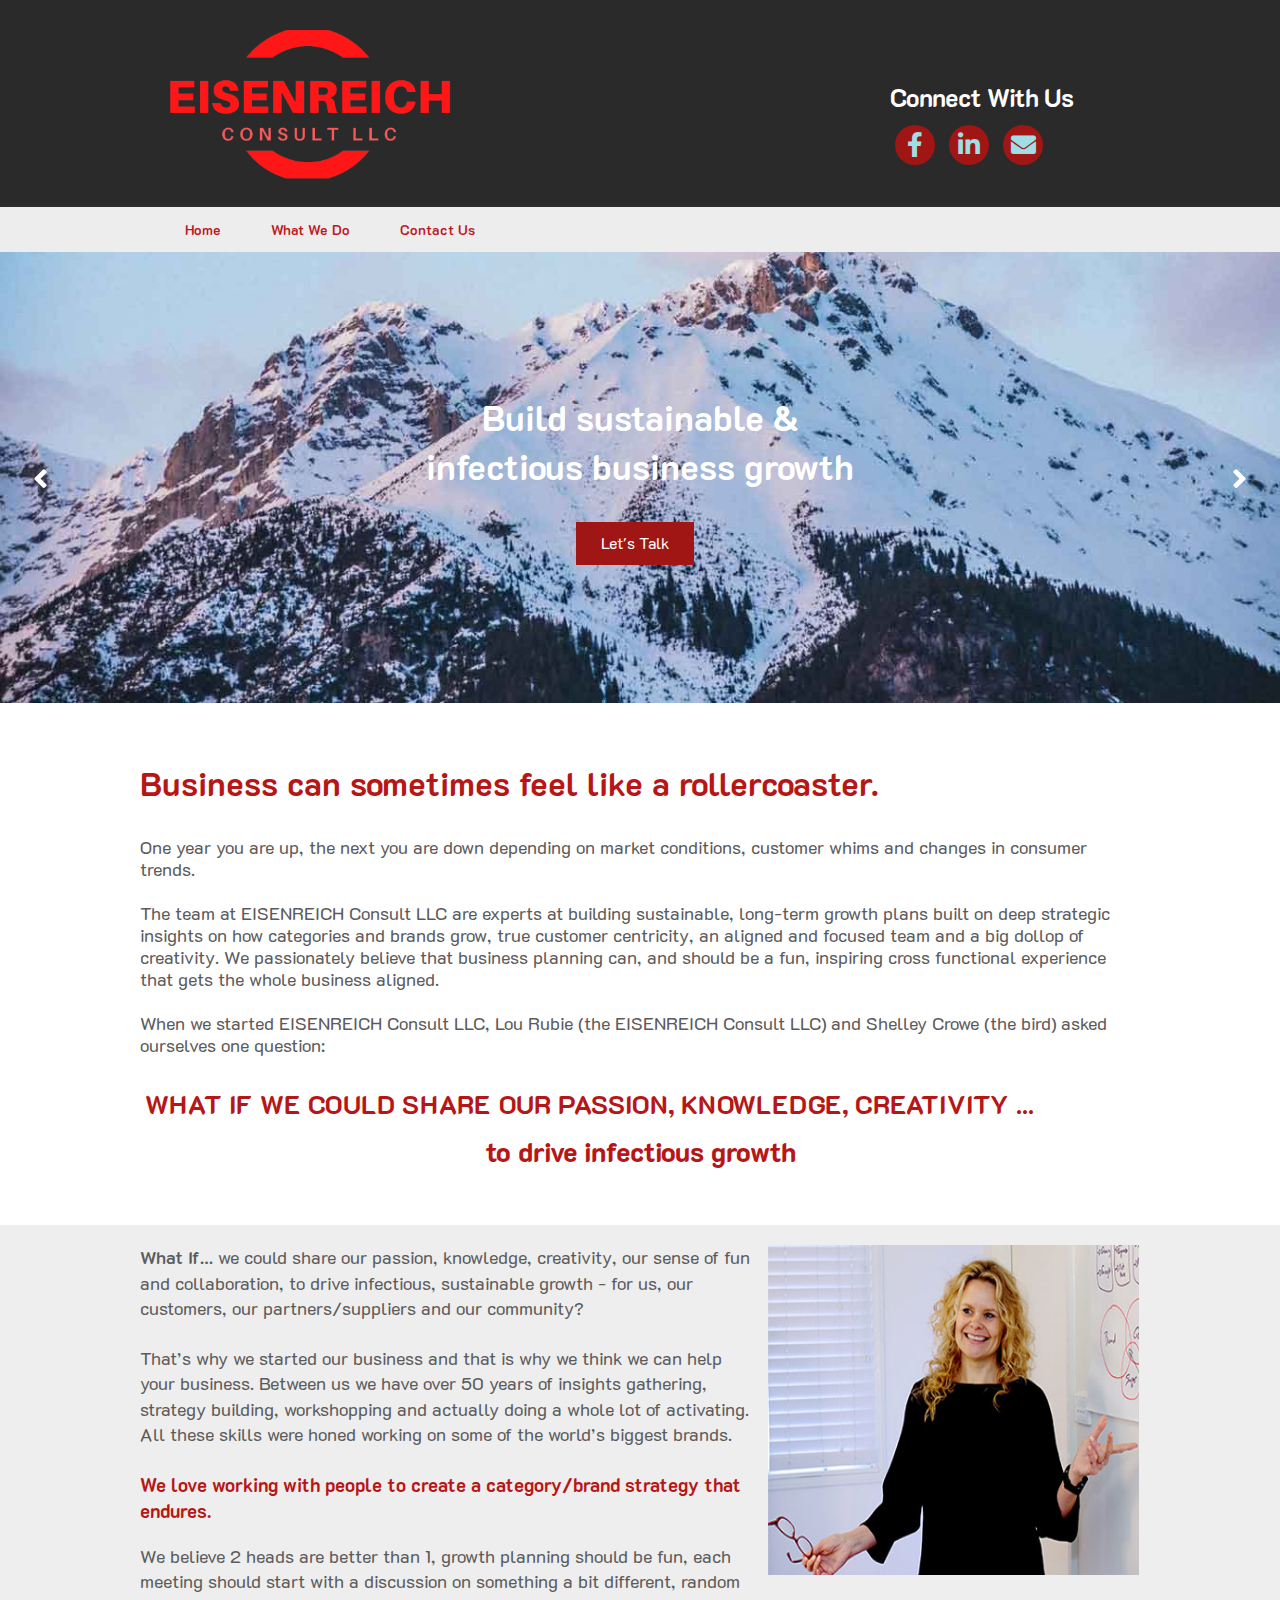
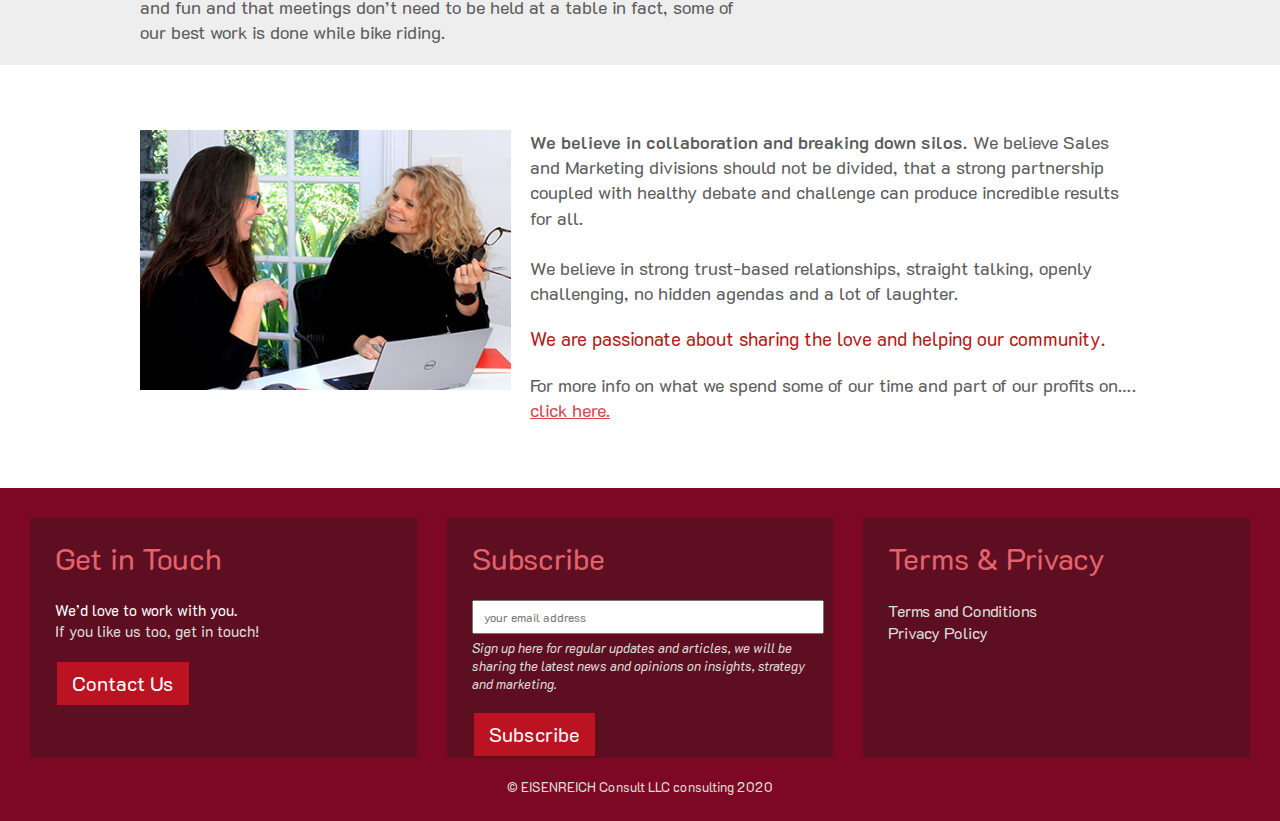
<file: index.html>
<!DOCTYPE html>
<html class="no-js" lang="en">

<head>
  <meta charset="utf-8">
  <title>EISENREICH Consult LLC</title>
  <meta name="description" content="Blog template, blog template design, blog template layout">
  <meta name="viewport" content="width=device-width, initial-scale=1">
  <!-- Icon -->
  <link rel="shortcut icon" href="favicon.ico" type="image/x-icon">
  <!-- Google fonts -->
  <link href="https://fonts.googleapis.com/css2?family=K2D:wght@100;200;300;400;500;600&display=swap" rel="stylesheet">
  <!-- Font-awesome cdn -->
	<link rel="stylesheet" href="https://pro.fontawesome.com/releases/v5.10.0/css/all.css">
	<!-- normalize css -->
  <link rel="stylesheet" href="assets/css/normalize.css">
  <!-- Start carousel css -->
  <link rel="stylesheet" href="assets/css/owl.theme.default.min.css">
	<link rel="stylesheet" href="assets/css/owl.carousel.min.css">
	<!-- End carousel css -->
	<link rel="stylesheet" href="https://cdnjs.cloudflare.com/ajax/libs/animate.css/4.1.1/animate.min.css">
  <!-- Custom css -->
  <link rel="stylesheet" href="assets/css/main.css">
  <!-- Responsive css -->
  <link rel="stylesheet" type="text/css" href="assets/css/responsive.css">
</head>
<body>
	<!-- Start container main -->
	<div class="container-main">
		<!-- Header image section -->
		<div class="header">
			<div class="container">
				<a href="index.html"><img src="assets/img/logo-2.png" alt="EISENREICH Consult LLC" class="logo"></a>
				<div class="header-icon">
					<h3>Connect With Us</h3>
					<a class="social-icon1" href="#"><i class="fab fa-facebook-f"></i></a>
					<a class="social-icon1" href="#"><i class="fab fa-linkedin-in"></i></a>
					<a class="social-icon1" href="#"><i class="fas fa-envelope"></i></a>
				</div>
			</div>
		</div>

		<!-- Start Nav section -->
		<nav id="sticker">
			<div class="container">
				<div class="toggle">
					<i class="fas fa-bars menu"></i>
				</div>
					<ul>
						<li><a href="index.html">Home</a></li>
						<li><a href="we.html">What We Do</a></li>
						<li><a href="contact.html">Contact Us</a></li>
					</ul>
			</div>
		</nav><!-- End nav section -->

		<!-- carousel saection start -->
		<div class="carousel-main owl-carousel">
			<div class="item">
				<img src="assets/img/1.jpg" alt="image 1">
				<h1>Build sustainable &<br> infectious business growth</h1>
				<a href="contact.html" class="btn" >Let's Talk</a>
			</div>
			<div class="item">
				<img src="assets/img/2.jpg" alt="image 2">
				<p>Subscribe to our EISENREICH Consult LLC</p>
				<button class="btn btn-2" type="submit">Find Out More</button>
			</div>
			<div class="item">
				<img src="assets/img/3.jpg" alt="image 3">
			</div>
		</div><!-- Carousel section end -->


		<div class="container">
			<!-- Article section -->
			<div class="article-section">
				<h2>Business can sometimes feel like a rollercoaster.</h2>
				<p>One year you are up, the next you are down depending on market conditions, customer whims and changes in consumer trends.<br><br>The team at EISENREICH Consult LLC are experts at building sustainable, long-term growth plans built on deep strategic insights on how categories and brands grow, true customer centricity, an aligned and focused team and a big dollop of creativity. We passionately believe that business planning can, and should be a fun, inspiring cross functional experience that gets the whole business aligned.<br><br>When we started EISENREICH Consult LLC, Lou Rubie (the EISENREICH Consult LLC) and Shelley Crowe (the bird) asked ourselves one question:</p>
				<h3>WHAT IF WE COULD SHARE OUR PASSION, KNOWLEDGE, CREATIVITY ...</h3>
				<span>to drive infectious growth</span>
			</div><!-- End article section -->
		</div>

		<!-- Start article-description section one -->
		<div class="article-description">
			<div class="container">
				<div class="article-main">
					<div class="article-left">
						<p><span>What If…</span> we could share our passion, knowledge, creativity, our sense of fun and collaboration, to drive infectious, sustainable growth - for us, our customers, our partners/suppliers and our community?<br><br>That’s why we started our business and that is why we think we can help your business. Between us we have over 50 years of insights gathering, strategy building, workshopping and actually doing a whole lot of activating. All these skills were honed working on some of the world’s biggest brands.</p>
						<h3 class="article-left-header">We love working with people to create a category/brand strategy that endures.</h3>
						<p class="part-2">We believe 2 heads are better than 1, growth planning should be fun, each meeting should start with a discussion on something a bit different, random and fun and that meetings don’t need to be held at a table in fact, some of our best work is done while bike riding.</p>
					</div>
					<div class="article-right">
						<img src="assets/img/article-img.jpg" alt="article image">
					</div>
				</div>
			</div>
		</div><!-- End Article-description section one -->


			<div class="container">
				<!-- Start Article-description section two-->
				<div class="article-main">
					<div class="article-right article-left-2">
						<img src="assets/img/article-img-2.jpg" alt="article image">
					</div>
					<div class="article-left article-right-2">
						<p class="txt-2"><span>We believe in collaboration and breaking down silos.</span> We believe Sales and Marketing divisions should not be divided, that a strong partnership coupled with healthy debate and challenge can produce incredible results for all.<br><br>We believe in strong trust-based relationships, straight talking, openly challenging, no hidden agendas and a lot of laughter.</p>
						<h3 class="article-right-header">We are passionate about sharing the love and helping our community.</h3>
						<p class="part-2">For more info on what we spend some of our time and part of our profits on….<br>
						<a href="">click here.</a></p>
					</div>
				</div><!-- End Article-description section two -->
			</div>


			<!-- Start footer section -->
			<footer>
				<div class="footer-main">
					<div class="footer-item ml-0">
						<h3>Get in Touch</h3>
						<p>We’d love to work with you.<br><span>If you like us too, get in touch!</span></p>
						<a class="contact" href="contact.html"><button class="footer-btn" type="submit">Contact Us</button></a>
					</div>
					<div class="footer-item ml-2">
						<h3>Subscribe</h3>
						<input type="email" name="email" placeholder="your email address">
						<p class="txt-1">Sign up here for regular updates and articles, we will be sharing the latest news and opinions on insights, strategy and marketing.</p>
						<button class="footer-btn" type="submit">Subscribe</button>
					</div>
					<div class="footer-item mr-0">
						<h3>Terms & Privacy</h3>
						<a href="#" class="terms">Terms and Conditions</a>
						<a href="#" class="privacy">Privacy Policy</a>
					</div>
				</div>
				<!-- Copyright -->
				<div class="copyright">
					<p>© EISENREICH Consult LLC consulting 2020</p>
				</div>
			</footer><!-- End footer section -->
	</div><!-- End container main -->

  <script src="https://code.jquery.com/jquery-3.5.1.min.js"></script>
	<script src="assets/js/owl.carousel.min.js"></script>
  <script src="assets/js/vendor/modernizr-3.11.2.min.js"></script>
  <script src="assets/js/main.js"></script>
</body>

</html>
</file>
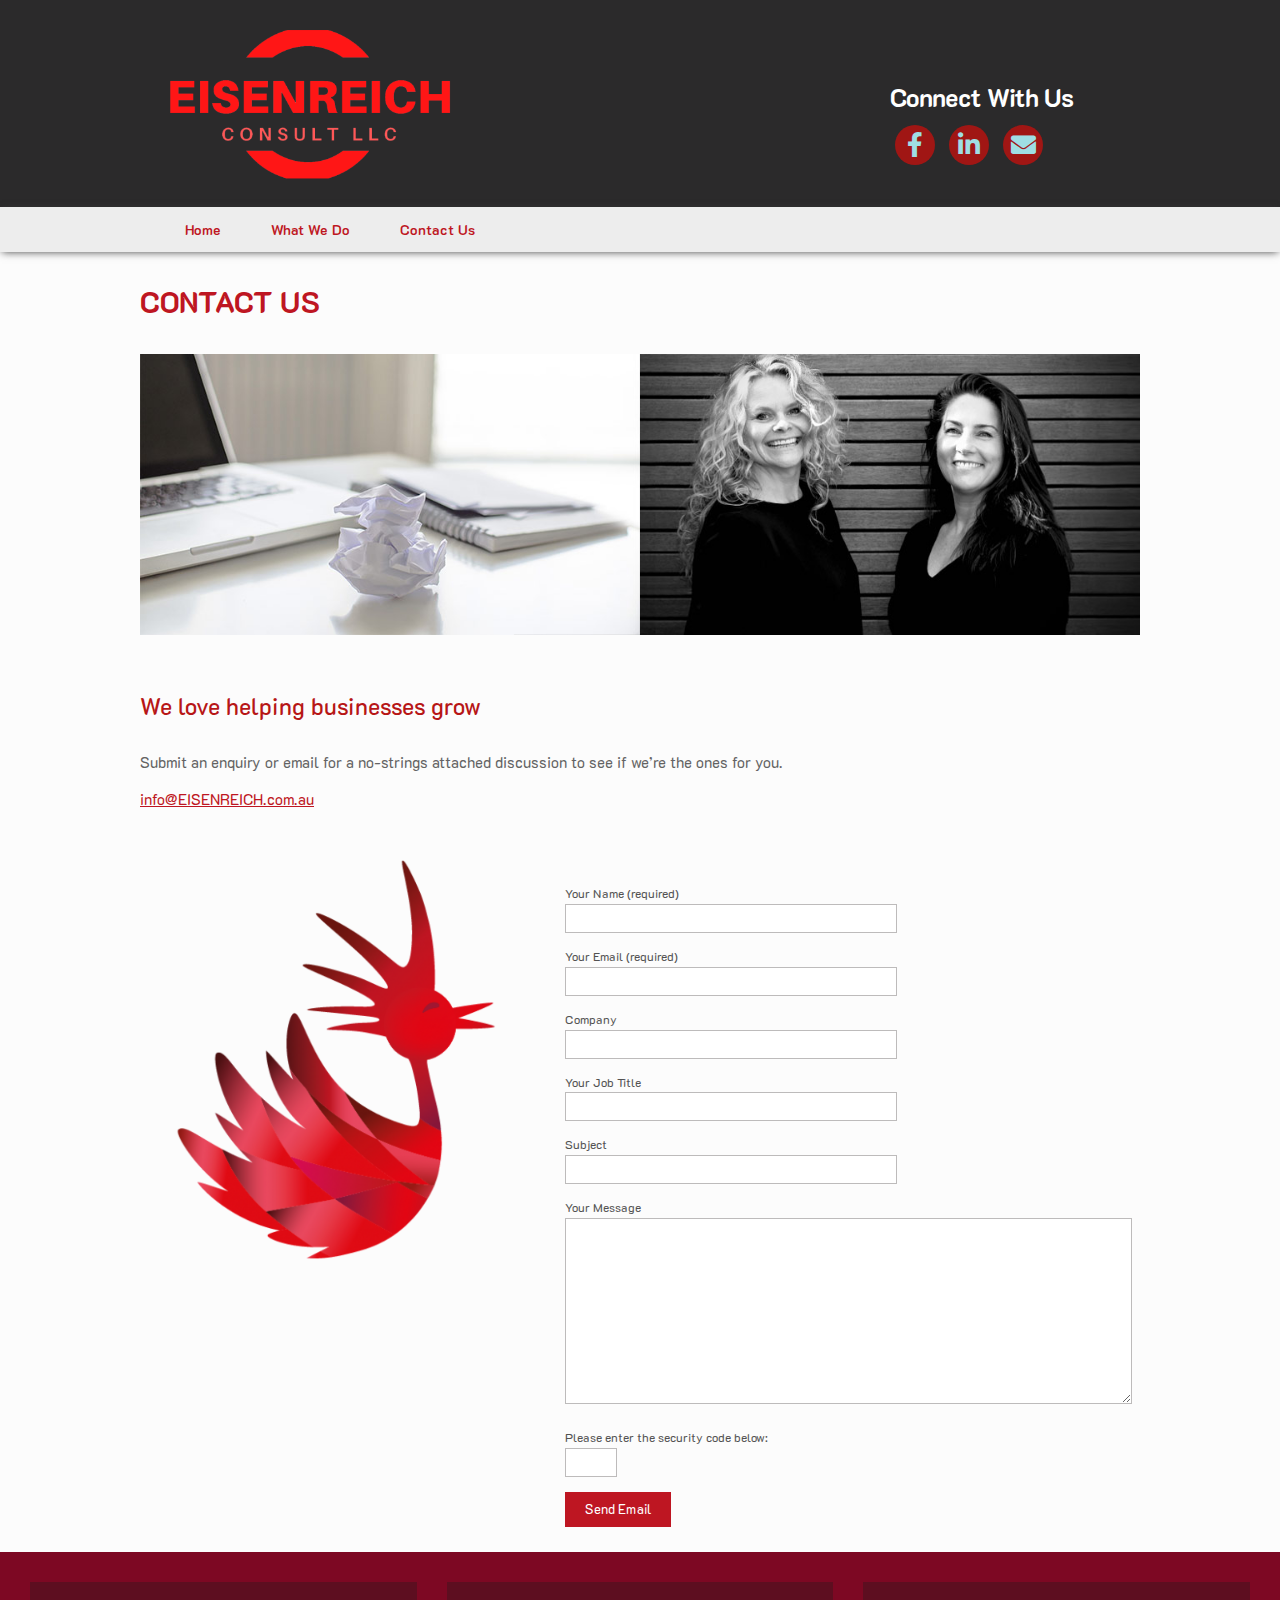
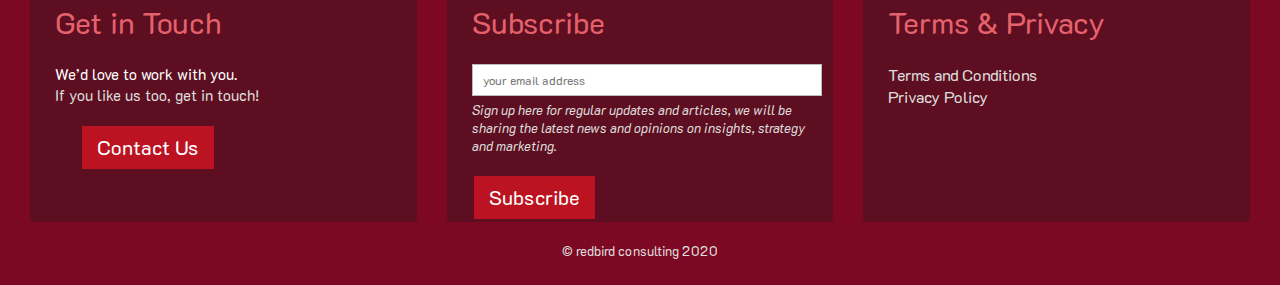
<file: contact.html>
<!DOCTYPE html>
<html class="no-js" lang="en">

<head>
  <meta charset="utf-8">
  <title>EISENREICH Consult LLC</title>
  <meta name="description" content="Blog template, blog template design, blog template layout">
  <meta name="viewport" content="width=device-width, initial-scale=1">
  <!-- Icon -->
  <link rel="shortcut icon" href="favicon.ico" type="image/x-icon">
  <!-- Google fonts -->
  <link href="https://fonts.googleapis.com/css2?family=K2D:wght@100;200;300;400;500;600&display=swap" rel="stylesheet">
  <!-- Font-awesome cdn -->
	<link rel="stylesheet" href="https://pro.fontawesome.com/releases/v5.10.0/css/all.css">
	<!-- normalize css -->
  <link rel="stylesheet" href="assets/css/normalize.css">
  <!-- Start carousel css -->
  <link rel="stylesheet" href="assets/css/owl.theme.default.min.css">
	<link rel="stylesheet" href="assets/css/owl.carousel.min.css">
	<!-- End carousel css -->
	<link rel="stylesheet" href="https://cdnjs.cloudflare.com/ajax/libs/animate.css/4.1.1/animate.min.css">
  <!-- Custom css -->
  <link rel="stylesheet" href="assets/css/main.css">
  <link rel="stylesheet" href="assets/css/contact.css">
  <!-- Responsive css -->
  <link rel="stylesheet" type="text/css" href="assets/css/responsive.css">
</head>

<body>
	<!-- Start container main -->
	<div class="container-main">
		<!-- Header image section -->
		<div class="header">
			<div class="container">
				<a href="index.html"><img src="assets/img/logo-2.png" alt="redbird" class="logo"></a>
				<div class="header-icon">
					<h3>Connect With Us</h3>
					<a class="social-icon1" href="#"><i class="fab fa-facebook-f"></i></a>
					<a class="social-icon1" href="#"><i class="fab fa-linkedin-in"></i></a>
					<a class="social-icon1" href="#"><i class="fas fa-envelope"></i></a>
				</div>
			</div>
		</div>

		<!-- Start Nav section -->
		<nav>
			<div class="container">
				<div class="toggle">
          <i class="fas fa-bars menu"></i>
        </div>
				<ul>
					<li><a href="index.html">Home</a></li>
					<li><a href="we.html">What We Do</a></li>
					<li><a href="contact.html">Contact Us</a></li>
				</ul>
			</div>
		</nav><!-- End nav section -->

		
	<div class="container">
		<!-- Start contact-us-->
		<div class="contact-us">
			<h2>CONTACT US</h2>
			<img src="assets/img/rb_contact-us.jpg" alt="contact-us">
			<h3>We love helping businesses grow</h3>
			<p>Submit an enquiry or email for a no-strings attached discussion to see if we’re the ones for you.</p>
			<a href="mailto:info@EISENREICH.com.au">info@EISENREICH.com.au</a>
		</div><!-- End contact us -->

		<div class="contact-form">
			<div class="contact-form-main">
				<div class="left">
					<img src="assets/img/red.png" alt="image-logo">
				</div>
				<div class="right">
					<form method="POST">
					  <label for="name">Your Name (required)</label>
						<input type="text" name="name" id="name">
						<label for="email">Your Email (required)</label>
						<input type="email" name="email" id="email">
						<label for="company">Company</label>
						<input type="text" name="company" id="company">
						<label for="job">Your Job Title</label>
						<input type="text" name="job" id="job">
						<label for="subject">Subject</label>
						<input type="text" name="subject" id="subject">
						<label for="textarea">Your Message</label>
						<textarea cols="60" rows="10" id="textarea"></textarea>
						<p>Please enter the security code below: </p>
						<input type="text" name="text" id="pin-class">
						<button class="contact-btn">Send Email</button>
					</form>
				</div>
			</div>
		</div>				
	</div>	




			<!-- Start Footer -->
			<footer>
				<div class="footer-main">
					<div class="footer-item ml-0">
						<h3>Get in Touch</h3>
						<p>We’d love to work with you.<br><span>If you like us too, get in touch!</span></p>
						<a href="contact.html"><button class="footer-btn" type="submit">Contact Us</button></a>
					</div>
					<div class="footer-item ml-2">
						<h3>Subscribe</h3>
						<input type="email" name="email" placeholder="your email address">
						<p class="txt-1">Sign up here for regular updates and articles, we will be sharing the latest news and opinions on insights, strategy and marketing.</p>
						<button class="footer-btn" type="submit">Subscribe</button>
					</div>
					<div class="footer-item mr-0">
						<h3>Terms & Privacy</h3>
						<a href="#" class="terms">Terms and Conditions</a>
						<a href="#" class="privacy">Privacy Policy</a>
					</div>
				</div>
				<div class="copyright">
					<p>© redbird consulting 2020</p>
				</div>
			</footer> 
			<!-- End footer section-->
	</div><!-- End container main -->



  <script src="https://code.jquery.com/jquery-3.5.1.min.js"></script>
	<script src="assets/js/owl.carousel.min.js"></script>
  <script src="assets/js/vendor/modernizr-3.11.2.min.js"></script>
  <script src="assets/js/main.js"></script>
</body>

</html>
</file>
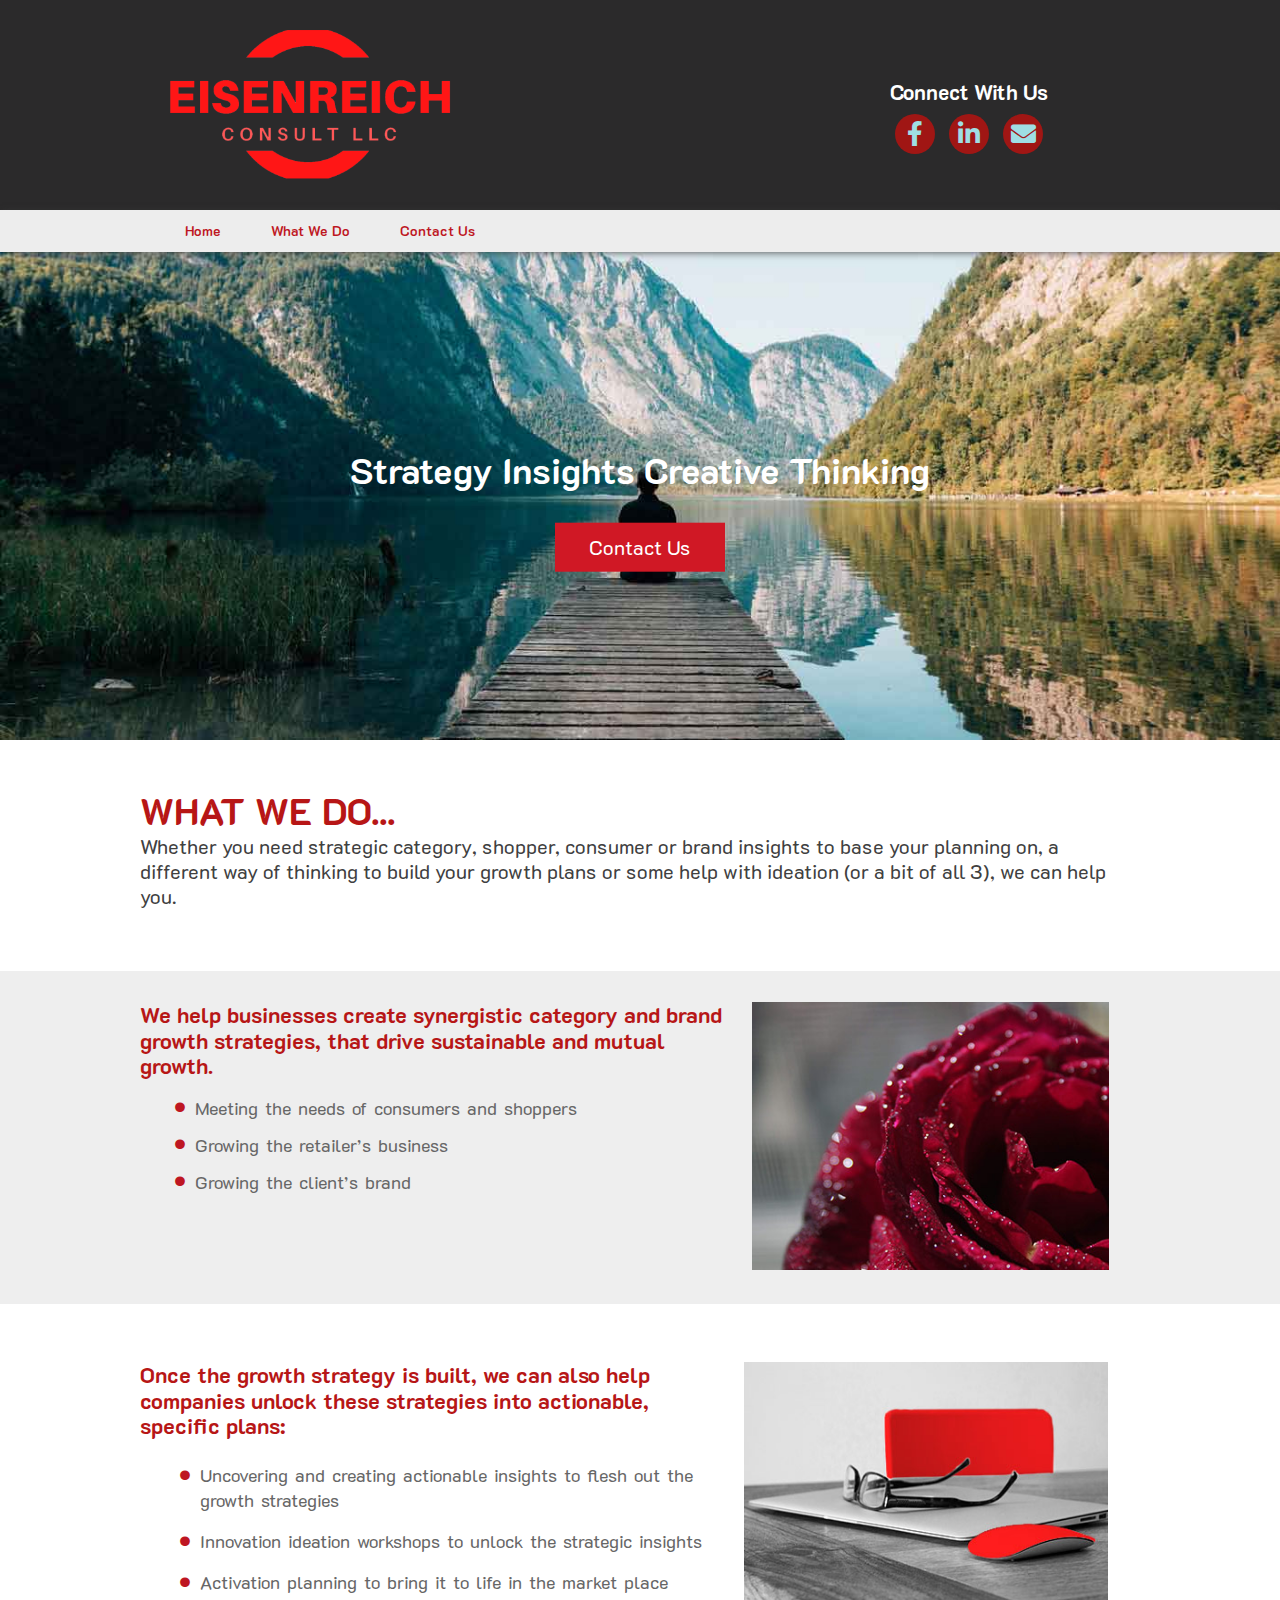
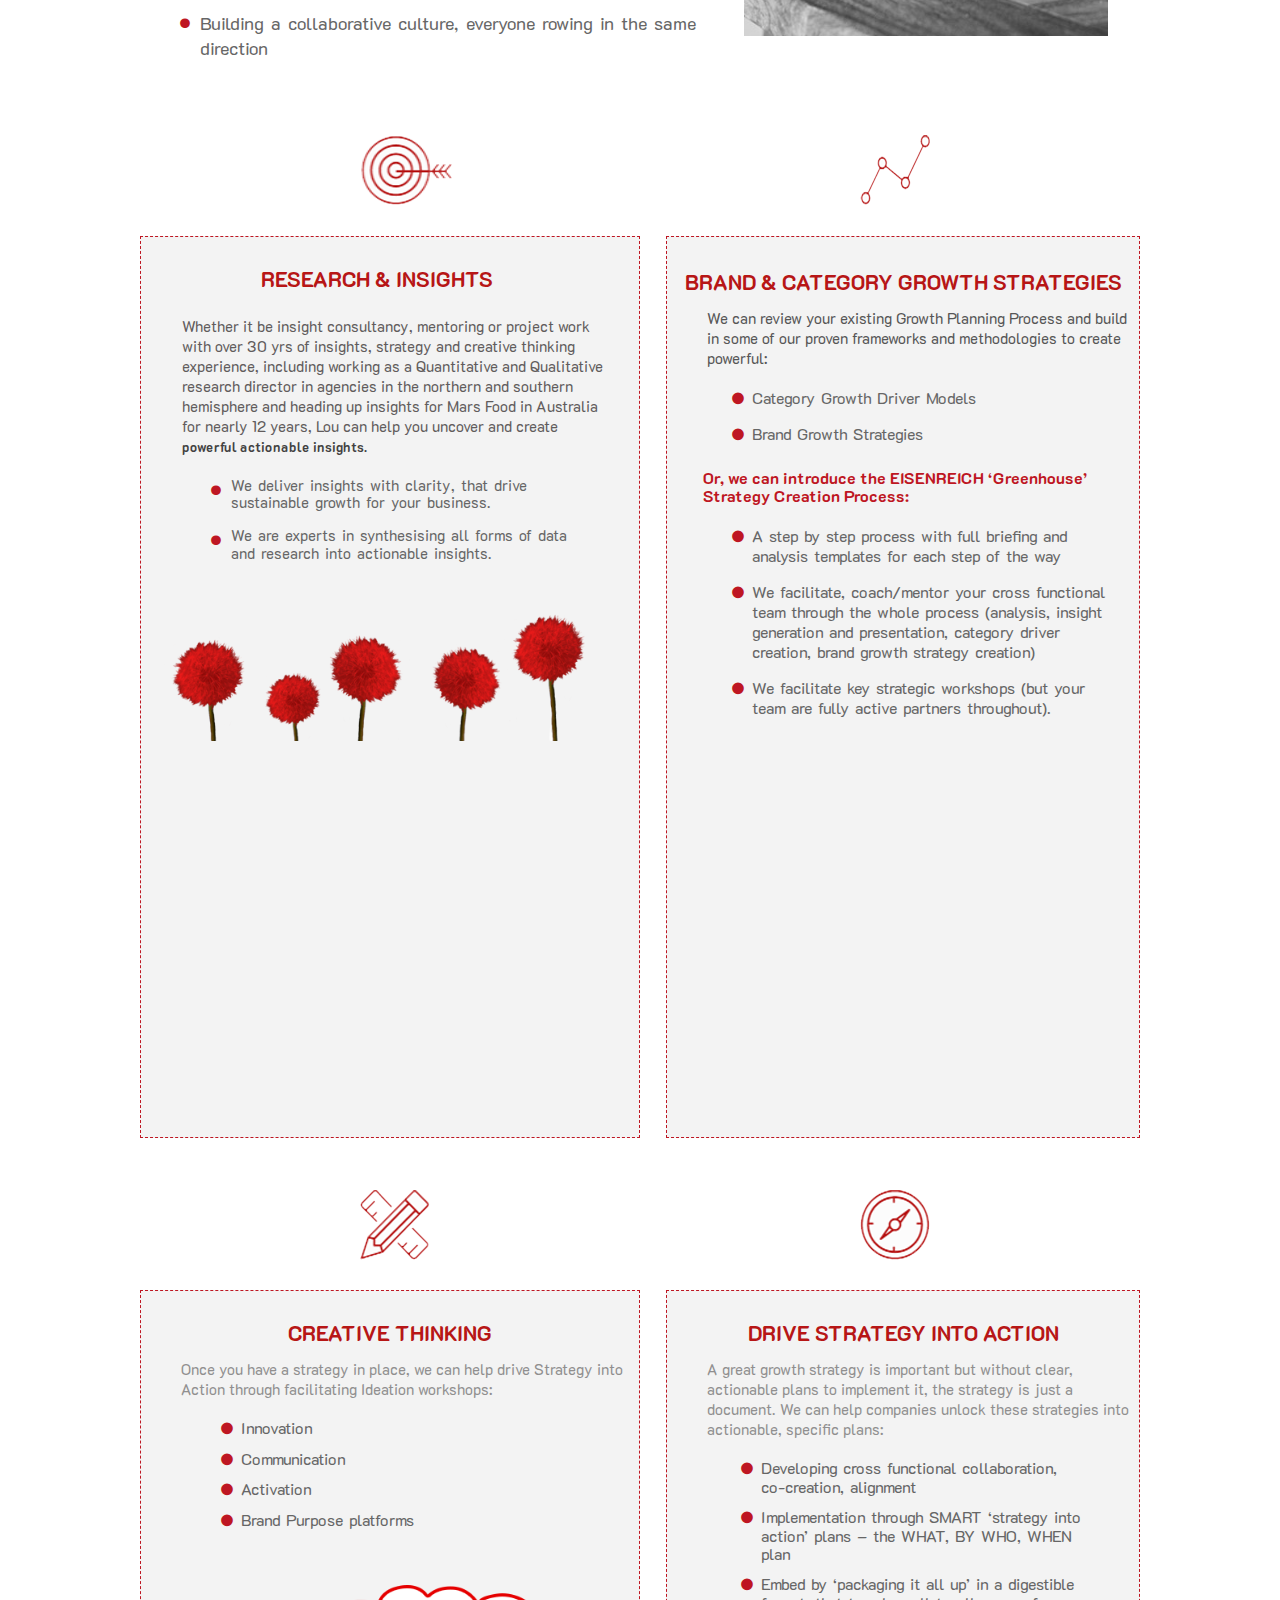
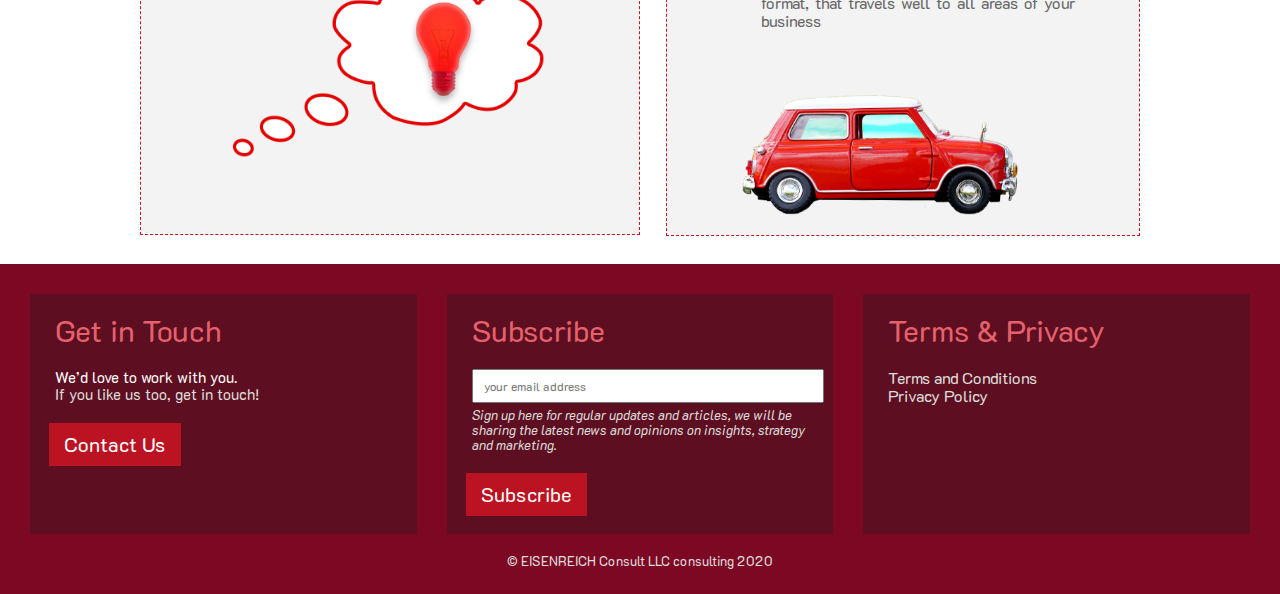
<file: we.html>
<!DOCTYPE html>
<html class="no-js" lang="en">

<head>
  <meta charset="utf-8">
  <title>EISENREICH Consult LLC</title>
  <meta name="description" content="Blog template, blog template design, blog template layout">
  <meta name="viewport" content="width=device-width, initial-scale=1">
  <!-- Icon -->
  <link rel="shortcut icon" href="favicon.ico" type="image/x-icon">
  <!-- Google fonts -->
  <link href="https://fonts.googleapis.com/css2?family=K2D:wght@100;200;300;400;500;600&display=swap" rel="stylesheet">
  <!-- Font-awesome cdn -->
  <link rel="stylesheet" href="https://pro.fontawesome.com/releases/v5.10.0/css/all.css">
  <!-- normalize css -->
  <link rel="stylesheet" href="assets/css/normalize.css">
  <!-- Custom css -->
  <link rel="stylesheet" href="assets/css/we.css">
  <!-- Responsive css -->
  <link rel="stylesheet" type="text/css" href="assets/css/responsive-2.css">
</head>

<body>
		<!-- Start container main -->
	<div class="container-main">
		<!-- Header image section -->
		<div class="header">
			<div class="container">
				<a href="index.html"><img src="assets/img/logo-2.png" alt="EISENREICH Consult LLC" class="logo"></a>
        <div class="header-icon">
          <h3>Connect With Us</h3>
          <a class="social-icon1" href="#"><i class="fab fa-facebook-f"></i></a>
          <a class="social-icon1" href="#"><i class="fab fa-linkedin-in"></i></a>
          <a class="social-icon1" href="#"><i class="fas fa-envelope"></i></a>
        </div>
			</div>
		</div>

		<!-- Start Nav section -->
		<nav>
			<div class="container">
        <div class="toggle">
          <i class="fas fa-bars menu"></i>
        </div>
				<ul>
					<li><a href="index.html">Home</a></li>
					<li><a href="we.html">What We Do</a></li>
					<li><a href="contact.html">Contact Us</a></li>
				</ul>
			</div>
		</nav><!-- End nav section -->


    <!-- Area main start -->
    <div class="area-main">
        <img src="assets/img/10.jpg" alt="slider">
        <div class="heading">
          <h1>Strategy Insights Creative Thinking</h1>
          <a href="contact.html"><button class="bt">Contact Us</button></a>
        </div>
    </div><!-- End area main -->
    <!-- Start what we do --> 
    <div class="what-we-do-area">
      <div class="container">
        <div class="what-we-do-heading">
          <h1>WHAT WE DO...</h1>
          <p>Whether you need strategic category, shopper, consumer or brand insights to base your planning on, a different way of thinking to build your growth plans or some help with ideation (or a bit of all 3), we can help you.</p>
        </div>
      </div>
    </div><!-- End what we do -->

    <!-- Help area start -->
    <div class="help-area-main">
        <div class="container">
            <div class="help-heading-main">
                <div class="help-heading-left">
                    <h2>We help businesses create synergistic category and brand growth strategies, that drive sustainable and mutual growth.</h2>
                    <ul>
                        <li><span><i class="fas fa-circle"></i></span>Meeting the needs of consumers and shoppers </li>
                        <li><span><i class="fas fa-circle"></i></span>Growing the retailer’s business </li>
                        <li><span><i class="fas fa-circle"></i></span>Growing the client’s brand </li>
                    </ul>
                </div>
                <div class="help-heading-right">
                    <img src="assets/img/9.jpg" alt="images">
                </div>
            </div>
        </div>
    </div><!-- End help area -->

    <!-- Start growth area -->
    <div class="growth-area-main">
        <div class="container">
            <div class="growth-heading-main">
                <div class="growth-heading-left">
                    <h2>Once the growth strategy is built, we can also help companies unlock these strategies into actionable, specific plans:</h2>
                    <ul>
                        <li><span><i class="fas fa-circle"></i></span>Uncovering and creating actionable insights to flesh out the growth strategies</li>
                        <li><span><i class="fas fa-circle"></i></span>Innovation ideation workshops to unlock the strategic insights</li>
                        <li><span><i class="fas fa-circle"></i></span>Activation planning to bring it to life in the market place</li>
                        <li><span><i class="fas fa-circle"></i></span>Building a collaborative culture, everyone rowing in the same direction</li>
                    </ul>
                </div>
                <div class="growth-heading-right">
                    <img src="assets/img/8.jpg" alt="images">
                </div>
            </div>
        </div>
    </div><!-- End growth area -->

    <!-- start research-area-main-->
    <div class="container">
        <div class="research-area-main">
            <div class="research-area-left">
                <div class="left-img right-img">
                    <img src="assets/img/3.png" alt="images">
                </div>
                <div class="heading-area2">
                    <h1>RESEARCH & INSIGHTS</h1>
                    <p>Whether it be insight consultancy, mentoring or project work with over 30 yrs of insights, strategy and creative thinking experience, including working as a Quantitative and Qualitative research director in agencies in the northern and southern hemisphere and heading up insights for Mars Food in Australia for nearly 12 years, Lou can help you uncover and create <span>powerful actionable insights.</span></p>
                    <ul>
                        <li><span><i class="fas fa-circle"></i></span>We deliver insights with clarity, that drive sustainable growth for your business.</li>
                        <li><span><i class="fas fa-circle"></i></span>We are experts in synthesising all forms of data and research into actionable insights.</li>
                    </ul>
                    <div class="img1">
                        <img src="assets/img/5.png" alt="images">
                    </div>
                </div>
            </div>
            <div class="research-area-right">
                <div class="right-img">
                    <img src="assets/img/4.png" alt="images">
                </div>
                <div class="heading-area-right">
                    <h1>BRAND & CATEGORY GROWTH STRATEGIES</h1>
                    <p>We can review your existing Growth Planning Process and build in some of our proven frameworks and methodologies to create powerful:</p>
                    <ul>
                        <li><span><i class="fas fa-circle"></i></span>Category Growth Driver Models</li>
                        <li><span><i class="fas fa-circle"></i></span>Brand Growth Strategies</li>
                    </ul>
                    <h2>Or, we can introduce the EISENREICH ‘Greenhouse’ Strategy Creation Process:</h2>
                    <ul>
                        <li><span><i class="fas fa-circle"></i></span>A step by step process with full briefing and analysis templates for each step of the way</li>
                        <li><span><i class="fas fa-circle"></i></span>We facilitate, coach/mentor your cross functional team through the whole process (analysis, insight generation and presentation, category driver creation, brand growth strategy creation)</li>
                        <li><span><i class="fas fa-circle"></i></span>We facilitate key strategic workshops (but your team are fully active partners throughout).</li>
                    </ul>
                </div>
            </div>
        </div>
    </div><!-- End research area main-->

    <div class="container">
        <!-- Start creative thinking area -->
        <div class="creative-thinking-area-main">
            <div class="creative-thinking-area-left">
               <div class="left1-img right-img">
                    <img src="assets/img/1.png" alt="img">
                </div>
                <div class="creative-header">
                    <h1>CREATIVE THINKING</h1>
                    <p>Once you have a strategy in place, we can help drive Strategy into Action through facilitating Ideation workshops:</p>
                    <ul>
                        <li><span><i class="fas fa-circle"></i></span>Innovation</li>
                        <li><span><i class="fas fa-circle"></i></span>Communication</li>
                        <li><span><i class="fas fa-circle"></i></span>Activation</li>
                        <li><span><i class="fas fa-circle"></i></span>Brand Purpose platforms</li>
                    </ul>
                    <img src="assets/img/7.png" alt="img">
                </div>
            </div>
            <div class="creative-thinking-area-right">
                <div class="right-img">
                    <img src="assets/img/2.png" alt="img">
                </div>
                <div class="creative-header2">
                    <h1>DRIVE STRATEGY INTO ACTION</h1>
                    <p>A great growth strategy is important but without clear, actionable plans to implement it, the strategy is just a document. We can help companies unlock these strategies into actionable, specific plans:</p>
                    <ul>
                        <li><span><i class="fas fa-circle"></i></span>Developing cross functional collaboration, co-creation, alignment</li>
                        <li><span><i class="fas fa-circle"></i></span>Implementation through SMART ‘strategy into action’ plans – the WHAT, BY WHO, WHEN plan</li>
                        <li><span><i class="fas fa-circle"></i></span>Embed by ‘packaging it all up’ in a digestible format, that travels well to all areas of your business</li>
                    </ul>
                    <img src="assets/img/6.png" alt="img">
                </div>
            </div>
        </div><!-- End creative thinking area -->
    </div>
    
    
    	<!-- Start footer section -->
		<footer>
			<div class="footer-main">
				<div class="footer-item ml-0">
					<h3>Get in Touch</h3>
					<p>We’d love to work with you.<br><span>If you like us too, get in touch!</span></p>
					<a class="contact" href="contact.html"><button class="footer-btn" type="submit">Contact Us</button></a>
				</div>
				<div class="footer-item ml-2">
					<h3>Subscribe</h3>
					<input type="email" name="email" placeholder="your email address">
					<p class="txt-1">Sign up here for regular updates and articles, we will be sharing the latest news and opinions on insights, strategy and marketing.</p>
					<button class="footer-btn" type="submit">Subscribe</button>
				</div>
				<div class="footer-item mr-0">
					<h3>Terms & Privacy</h3>
					<a href="#" class="terms">Terms and Conditions</a>
					<a href="#" class="privacy">Privacy Policy</a>
				</div>
			</div>
			<div class="copyright">
				<p>© EISENREICH Consult LLC consulting 2020</p>
			</div>
		</footer><!-- End footer section -->
  </div>
    <script src="https://code.jquery.com/jquery-3.5.1.min.js"></script>
    <script src="assets/js/we.js"></script>
</body>

</html>
</file>
<file: assets/css/main.css>
/* ==========================================================================
   Base styles: opinionated defaults
   ========================================================================== */

html {
  color: #222;
  font-size: 1em;
  line-height: 1.4;
}

/*
 * Remove text-shadow in selection highlight:
 * https://twitter.com/miketaylr/status/12228805301
 *
 * Vendor-prefixed and regular ::selection selectors cannot be combined:
 * https://stackoverflow.com/a/16982510/7133471
 *
 * Customize the background color to match your design.
 */

::-moz-selection {
  background: #b3d4fc;
  text-shadow: none;
}

::selection {
  background: #b3d4fc;
  text-shadow: none;
}

/*
 * A better looking default horizontal rule
 */

hr {
  display: block;
  height: 1px;
  border: 0;
  border-top: 1px solid #ccc;
  margin: 1em 0;
  padding: 0;
}

/*
 * Remove the gap between audio, canvas, iframes,
 * images, videos and the bottom of their containers:
 * https://github.com/h5bp/html5-boilerplate/issues/440
 */

audio,
canvas,
iframe,
img,
svg,
video {
  vertical-align: middle;
}

/*
 * Remove default fieldset styles.
 */

fieldset {
  border: 0;
  margin: 0;
  padding: 0;
}

/*
 * Allow only vertical resizing of textareas.
 */

textarea {
  resize: vertical;
}

/* ==========================================================================
   Author's custom styles
   ========================================================================== */

*{
  margin: 0;
  padding: 0;
  font-family: 'K2D', sans-serif;
}
.container-main{
  min-width: 1040px;
}
.header .header-icon{
    width: 25%;
    float: right;
    position: absolute;
    top: 80px;
    color: #fff;
    right: 0;
}
.header-icon h3{
	font-size: 25px;
  margin-bottom: 10px;
}
.header-icon .social-icon1 {
    color: #fff;
    font-size: 25px;
    padding: 0px 5px;
}
.header-icon .social-icon1 i {
    background: #a01614;
    width: 40px;
    height: 40px;
    border-radius: 50%;
    line-height: 40px;
    text-align: center;
    color: #9fdee4;
}
.header-icon .social-icon1 i:hover {
    background: #9fdee4;
    color: #2b4684;
}
.container-main .header{
  background-color: #2B2A2B;
}
.logo{
  margin: 20px;
  width: 300px;
}
.container-main .container {
    width: 1000px;
    margin: 0 auto;
    position: relative;
}
nav{
  background: #EDEDED;
  box-shadow: 0px 2px 8px -2px #454545;
}
nav ul{
  display: flex;
  list-style: none;
  margin-left: 20px;
}

nav ul li a:hover{
  background-color: #be1622;
  color: #fff;
  transition: 0.5s;
}
nav ul li a{
  text-decoration: none;
  color: #be1622;
  font-weight: 600;
  font-size: 14px;
  padding: 13px 25px;
  display: block;
}
.toggle {
    font-size: 35px;
    color: black;
    width: 100%;
    display: none;
}
      /* carousel start */
.owl-carousel .owl-stage-outer .owl-stage{
  transition: 0.5s all ease-in;
}
.item img{
  position: relative;
}
.item h1 {
  position: absolute;
  top: 26%;
  color: #fff;
  font-weight: bolder;
  font-size: 35px;
  width: 100%;
  text-align: center;
}
.item p {
    position: absolute;
    top: 40%;
    right: 10%;
    color: #fff;
    font-weight: 600;
}
.item .btn{
  position: absolute;
  top: 60%;
  left: 45%;
  padding: 10px 25px;
  font-size: 16px;
  border: navajowhite;
  background: #A01614;
  color: #fff;
  cursor: pointer;
  text-decoration: none;
}
.btn-2{
  left: 77.5%!important;
  top: 52%!important;
}
.item .btn:focus{
  outline: none;
}
.fas.fa-angle-left{
  left: 33px;
}
.fas.fa-angle-right {
    right: 33px;
}
.fas.fa-angle-left,.fas.fa-angle-right {
    position: absolute;
    top: 48%;
    color: white;
    font-size: 30px;
    transform: translateY(-50%);
}


      /* Article section css start */
.container .article-section h2 {
    font-size: 33px;
    color: #B71616;
    margin: 35px 0px 30px 0px;
}
.container .article-section p {
    color: #5b5b5b;
    line-height: 22px;
    font-size: 18px;
}

.container .article-section h3 {
    color: #B71616;
    font-size: 26px;
    margin: 30px 0px 10px 5px;
    letter-spacing: 0.2px;
}
.container .article-section span {
    display: block;
    width: 100%;
    text-align: center;
    color: #B71616;
    font-size: 27px;
    font-weight: 900;
}

        /* article description */
.article-description{
  background: #EEEEEE;
  margin: 55px 0px 20px 0px;
}
.article-main{
  display: flex;
}
.article-left{
    width: 61%;
    padding-top: 20px;
}
.article-right {
  width: 39%;
  height: 350px;
}
.article-right img{
  margin: 20px 10px 0px 18px;
  width: 95%;
  height: 330px;
}
.article-left p{
  color: #5b5b5b;
  font-size: 18px;
  margin-bottom: 20px;

}
.article-left p span{
  font-weight: 600;
}
.article-left .article-left-header{
  margin: 25px 0px 20px 0px;
  color: #B71616;
}

        /* Second article */
.article-main{
  margin: 40px 0px 45px 0px;
}
.article-left-2{
  height: 270px;
}
.article-left-2 img{
  margin: 20px 10px 0px 0px;
  height: 260px;

}
.article-right-2 .article-right-header{
  color: #B71616;
  font-weight: 400;
  margin-bottom: 20px;
}
.article-right-2 a{
  color: #D64551;
}


        /* footer section */

footer{
  background-color: #7D0823;
  color: #fff;
}
.footer-main {
    display: flex;
    margin-bottom: 20px;
    width: 100%;
}
.footer-item {
    background: #5D0E20;
    margin: 30px 0px 0px 30px;
    width: 33.33%;
    float: left;
    height: 240px;
}
.footer-item h3{
    margin: 20px 0px 20px 25px;
    font-weight: 400;
    font-size: 30px;
    color: #E5626D;
}
.ml-2{
    float: left;
    margin-left: 30px;
}
.mr-0{
  margin-right: 30px;
}
.footer-item p {
    font-size: 15px;
    margin: 0px 0px 20px 25px;
}
.footer-item p span{
  color: #ddd;
}
.footer-item .contact {
    margin-left: 0%;
}
.footer-item .txt-1 {
    font-size: 13px;
    margin-right: 16px;
    font-style: italic;
    color: #ddd;
}
.footer-item .footer-btn{
    cursor: pointer;
    border: navajowhite;
    padding: 10px 15px;
    font-size: 20px;
    margin-left: 7%;
    background: #BB1321;
    color: #fff;
    margin-bottom: 1px;
}
.footer-item .footer-btn:focus{
  outline: none;
}
.footer-item .footer-btn:hover{
  background-color: #a51520;
}
.footer-item input{
    height: 30px;
    width: 90%;
    margin-left: 25px;
    margin-bottom: 5px;
    text-indent: 10px;
    font-size: 12px;
}
.footer-item input:focus{
  outline: none;
}
.footer-item a {
    font-size: 16px;
    width: 100%;
    display: block;
    color: #ddd;
    margin-left: 25px;
    text-decoration: none;
}
.copyright{
  text-align: center;
  padding-bottom: 25px;
  display: block;
}
.copyright p {
    font-size: 13px;
    color: #ddd;
}





/* ==========================================================================
   End Author's custom styles
   ========================================================================== */

/*
 * Hide visually and from screen readers
*/

.hidden,
[hidden] {
  display: none !important;
}

/*
 * Hide only visually, but have it available for screen readers:
 * https://snook.ca/archives/html_and_css/hiding-content-for-accessibility
 *
 * 1. For long content, line feeds are not interpreted as spaces and small width
 *    causes content to wrap 1 word per line:
 *    https://medium.com/@jessebeach/beware-smushed-off-screen-accessible-text-5952a4c2cbfe
 */

.sr-only {
  border: 0;
  clip: rect(0, 0, 0, 0);
  height: 1px;
  margin: -1px;
  overflow: hidden;
  padding: 0;
  position: absolute;
  white-space: nowrap;
  width: 1px;
  /* 1 */
}

/*
 * Extends the .sr-only class to allow the element
 * to be focusable when navigated to via the keyboard:
 * https://www.drupal.org/node/897638
 */

.sr-only.focusable:active,
.sr-only.focusable:focus {
  clip: auto;
  height: auto;
  margin: 0;
  overflow: visible;
  position: static;
  white-space: inherit;
  width: auto;
}

/*
 * Hide visually and from screen readers, but maintain layout
 */

.invisible {
  visibility: hidden;
}

/*
 * Clearfix: contain floats
 *
 * For modern browsers
 * 1. The space content is one way to avoid an Opera bug when the
 *    `contenteditable` attribute is included anywhere else in the document.
 *    Otherwise it causes space to appear at the top and bottom of elements
 *    that receive the `clearfix` class.
 * 2. The use of `table` rather than `block` is only necessary if using
 *    `:before` to contain the top-margins of child elements.
 */

.clearfix::before,
.clearfix::after {
  content: " ";
  display: table;
}

.clearfix::after {
  clear: both;
}

/* ==========================================================================
   Print styles.
   Inlined to avoid the additional HTTP request:
   https://www.phpied.com/delay-loading-your-print-css/
   ========================================================================== */

@media print {
  *,
  *::before,
  *::after {
    background: #fff !important;
    color: #000 !important;
    /* Black prints faster */
    box-shadow: none !important;
    text-shadow: none !important;
  }

  a,
  a:visited {
    text-decoration: underline;
  }

  a[href]::after {
    content: " (" attr(href) ")";
  }

  abbr[title]::after {
    content: " (" attr(title) ")";
  }

  /*
   * Don't show links that are fragment identifiers,
   * or use the `javascript:` pseudo protocol
   */
  a[href^="#"]::after,
  a[href^="javascript:"]::after {
    content: "";
  }

  pre {
    white-space: pre-wrap !important;
  }

  pre,
  blockquote {
    border: 1px solid #999;
    page-break-inside: avoid;
  }

  /*
   * Printing Tables:
   * https://web.archive.org/web/20180815150934/http://css-discuss.incutio.com/wiki/Printing_Tables
   */
  thead {
    display: table-header-group;
  }

  tr,
  img {
    page-break-inside: avoid;
  }

  p,
  h2,
  h3 {
    orphans: 3;
    widows: 3;
  }

  h2,
  h3 {
    page-break-after: avoid;
  }
}
</file>
<file: assets/css/responsive.css>
/*============= Responsive media query =====================*/
/*-------- 1200px -------------*/
@media(max-width: 1200px){
	.item img{
		position: relative;
	}
	.item .btn-2 {
    left: 76%!important;
	}
	.item p {
    right: 10%;
	}
  .footer-item{
    width: 42%;
  }
  .footer-item input {
    width: 83%
  }
	.copyright p {
    font-size: 12px;
	}
	.footer-item .txt-1 {
    font-size: 11px;
    margin-right: 5px;
}
.footer-item .footer-btn {
    margin-left: 9%;
}
/*-------- 1200px -------------*/

/*-------- 992px -------------*/
@media(max-width: 992px){
	.item h1{
		font-size: 30px;
	}
	.item .btn{
		top: 65%;
		left: 44%;
	}
}
/*-------- 992px -------------*/

@media(min-width: 991px){

}
/*-------- 768px -------------*/
@media(max-width: 768px){
	.article-section p {
    font-size: 17px;
	}
	.article-left p {
    font-size: 21px;
  }
  .article-left .article-left-header {
    font-size: 23px;
}
.article-right-2 .article-right-header {
    font-size: 23px;
}
  .article-right img {
    height: 350px;
}
  .contact-us p {
    font-size: 23px;
  }
  .contact-us h3 {
    font-size: 26px;
  }
  input {
    height: 35px;
    font-size: 23px;
}
  form p,label,.contact-btn,.copyright p,.footer-item .footer-btn  {
    font-size: 20px;
  }
  .container .article-section p {
    font-size: 21px;
}
  .footer-item {
    height: 250px;
}
	.footer-item h3 {
    font-size: 27px;
  }
	.footer-item p {
    font-size: 19px;
  }
  .footer-item input {
    width: 77%;
    margin-left: 25px;
    font-size: 17px;
}
	.footer-item .txt-1 {
    font-size: 14px;
  }
  .footer-item a {
    font-size: 19px;
    margin-left: 30px;
}
  .footer-item .footer-btn {
    padding: 8px 17px;
    margin-left: 9%;
    margin-top: -7px;
}
  .ml-2 {
    margin-left: 0px;
}
  .ml-0,.mr-0{
    float: right;
    margin-right: 30px;
  }
	.copyright {
		margin-top: 10px!important;
	}
}
/*-------- 768px -------------*/

/*-------- 576px -------------*/
@media(max-width: 576px){
  .footer-item .footer-btn {
    margin-left: 7%;
  }
  .footer-item a {
    margin-left: 30px;
  }
  .footer-item input {
    height: 40px;
    font-size: 20px;
  }
  .footer-item p {
      font-size: 20px;
  }
  .container .article-section p {
    font-size: 23px;
}
.article-left p {
    font-size: 23px;
}
.article-right img {
    height: 80vh;
}
.article-right {
    width: 50%;
    height: 100vh;
}
}

/*-------- 576px -------------*/

/*-------- 480px -------------*/
@media(max-width: 480px){
	.container-main .header {
    padding: 60px 0px 60px 60px;
	}
	.container-main .container {
    width: 95%;
  }
  .toggle {
    display: block;
    position: relative;
    font-size: 50px;
	}
	.active {
    display: block;
    width: 60%;
    margin: 0 auto;
}
	nav ul {
    width: 100%;
    text-align: center;
    display: block;
    position: relative;
    top: -60px;
}

	nav ul li{
		display: none;
	}
	nav ul li a{
		font-size:30px;
	}
  .contact-form-main {
    display: inline-block;
}
.contact-form-main .left, .contact-form-main .right{
    width: 100%;
    margin-left: 32%;
	}
	form p, label, .contact-btn, .copyright p, .footer-item .footer-btn {
    font-size: 28px;
	}
	input {
		width: 100%;
    height: 50px;
  }
  .contact-us h2 {
    font-size: 40px;
	}
  .contact-us h3 {
    font-size: 35px;
  }
  .contact-us p {
    font-size: 33px;
	}
	.contact-us a {
    font-size: 25px;
	}
	.logo {
    margin: 20px;
    width: 500px;
	}
	#pin-class {
    width: 100px;
	}
	.item .btn {
    font-size: 30px;
    left: 41%;
}
	.item .btn-2 {
    left: 64%!important;
    top: 55%!important;
}
	.item h1 {
    font-size: 45px;
    top: 17%;
}
	.item p {
    font-size: 25px;
	}
	.container .article-section h2 {
    font-size: 60px;
	}
	.container .article-section h3 {
    font-size: 40px;
  }
  .container .article-section span {
    font-size: 45px;
	}
  .container .article-section p {
    font-size: 30px;
    line-height: 40px;
	}
	.article-left p {
    font-size: 30px;
    margin-top: 0px;
}
	.article-right-2 .article-right-header {
    font-size: 40px;
}
	.article-left .article-left-header {
    font-size: 35px;
}
	.article-left .txt-2 {
    margin-top: 30px;
	}
	.article-left .txt-2 ,.article-right-2 .article-right-header,.article-left p,.article-left .article-left-header {
		margin-left: 25px;
	}
	.article-right {
    width: 100%;
    height: 500px;
	}
	.article-right img {
    height: 100%;
    margin-left: 25px;
	}
	.article-main {
    display: inline-block;
	}
	.article-left {
    width: 100%;
	}
  .footer-main {
    display: inline-block;
  }
	.footer-item {
    width: 95%;
    height: 325px;
    text-align: center;
	}
	.footer-item h3 {
    font-size: 50px;
    margin-left: 0;
	}
	.footer-item p {
    font-size: 25px;
	}
	.footer-item .footer-btn {
    padding: 20px 25px;
    margin-left: 0;
    font-size: 25px;
    margin-top: 10px;
	}
	.footer-item input {
    height: 55px;
    width: 45%;
    font-size: 20px;
	}
	.footer-item .txt-1 {
    font-size: 24px;
    width: 95%;
    margin: 0 auto;
	}
	.footer-item a {
    font-size: 30px;
    margin: 0 auto;
	}
	.ml-2 {
    margin-right: 25px;
    float: right;
  }
  .ml-0,.mr-0{
    float: left;
    margin-left: 25px;
  }
	.contact-btn, .copyright p, .footer-item .footer-btn {
    font-size: 28px;
	}
  .input {
    font-size: 30px;
}
/*-------- 480px -------------*/
</file>
<file: assets/css/contact.css>
body{
  background: #FCFCFC;
}
.contact-us{
  margin-top: 30px;
}
.contact-us img{
  width: 100%;
}
.contact-us h2{
  color: #BE1622;
  margin-bottom: 31px;
  font-size: 29px;
}
.contact-us h3{
  margin: 55px 0px 30px 0px;
  color: #B71616;
  font-size: 23px;
  font-weight: 500;
}
.contact-us p{
  color: #636363;
  font-size: 15px;
  margin-bottom: 15px;
}
.contact-us a{
  color: #BE1622;
  font-size: 15px;
}

/* contact form css */
.contact-form{
  margin-top: 50px;
}
.contact-form-main{
  display: flex;
}
.contact-form-main .left{
  width: 40%;
}
.contact-form-main .right{
  width: 60%;
}
.contact-form-main .left img{
  width: 100%;
}
form{
  margin: 25px;
}
label {
    display: block;
    font-size: 12px;
    color: #525252;
    margin-bottom: 2px;
}
input{
    margin-bottom: 15px;
    width: 60%;
    height: 27px;
    border: 1px solid #bdbbbb;
    text-indent: 3px;
    background: #fff;
}
input:focus,textarea:focus{
  outline: none;
}
textarea{
  border: 1px solid #bdbbbb;
}
form p{
  font-size: 12px;
  margin-top: 20px;
  color: #525252;
  margin-bottom: 2px;
}
#pin-class{
  width: 50px;
}
.contact-btn{
  display: block;
    padding: 10px 20px;
    border: navajowhite;
    cursor: pointer;
    background: #BE1622;
    color: #fff;
    font-size: 13px;
}
.contact-btn:focus{
  outline: none;
}
.contact-btn:hover{
  background: #944349;
  transition: 0.3s;
}
</file>
<file: assets/css/we.css>
*{
  margin: 0;
  padding: 0;
  font-family: 'K2D', sans-serif;
}
.container-main{
  min-width: 1040px;
}
.container-main .header{
  background-color: #2B2A2B;
}
.logo{
  margin: 20px;
  width: 300px;
}
.container-main .container {
    width: 1000px;
    margin: 0 auto;
    position: relative;
}
.header .header-icon{
    width: 25%;
    float: right;
    position: absolute;
    top: 80px;
    color: #fff;
    right: 0;
}
.header-icon h3 {
    margin-bottom: 10px;
    font-size: 21px;
}
.header-icon .social-icon1 {
    color: #fff;
    font-size: 25px;
    padding: 0px 5px;
}
.header-icon .social-icon1 i {
    background: #a01614;
    width: 40px;
    height: 40px;
    border-radius: 50%;
    line-height: 40px;
    text-align: center;
    color: #9fdee4;
}
.header-icon .social-icon1 i:hover {
    background: #9fdee4;
    color: #2b4684;
}


            /* Start nav area */
nav{
  position: sticky;
  background: #EDEDED;
  box-shadow: 0px 2px 8px -2px #454545;
  z-index: 99;
}
nav ul{
  display: flex;
  list-style: none;
  margin-left: 20px;
}

nav ul li a:hover{
  background-color: #be1622;
  color: #fff;
  transition: 0.5s;
}
nav ul li a{
  text-decoration: none;
  color: #be1622;
  font-weight: 600;
  font-size: 14px;
  padding: 13px 25px;
  display: block;
}
.toggle {
    font-size: 35px;
    color: black;
    width: 100%;
    display: none;
}
/*End Nav area */

            /* What we area */
.area-main{
    position: relative;
}
.area-main img {
   width: 100%;
}
.heading {
    position: absolute;
    top: 50%;
    width: 100%;
    transform: translateY(-50%);
    text-align: center;
}
.heading h1 {
    color: #fff;
    font-size: 36px;
}
.heading button.bt {
    background: #D01825;
    padding: 13px 34px;
    border: none;
    color: #fff;
    font-size: 20px;
    cursor: pointer;
    margin-top: 8px;
}
.heading button.bt:focus{
    outline: none;
}
.what-we-do-heading h1 {
    font-size: 37px;
    color: #B71616;
    margin-top: 45px;
    margin-bottom: 0px;
}
.what-we-do-heading p {
    font-size: 20px;
    color: #404040;
    margin-top: 3px;
    line-height: 25px;
}


        /*Start help area */
.help-area-main {
    background: #EEEEEE;
    margin-top: 62px;
}
.help-heading-main {
    display: flex;
    padding: 31px 0px 31px 0px;
}
.help-heading-left {
    width: 60%;
}
.help-heading-right {
    width: 40%;
    margin-left: 30px;
}

.help-heading-right img {
    width: 92%;
}
.help-heading-left h2 {
    font-size: 22px;
    color: #B71616;
    margin-top: 0px;
    margin-bottom: 20px;
}
.help-heading-left ul li {
    font-size: 18px;
    color: #666666;
    word-spacing: 2px;
    position: relative;
    padding-bottom: 16px;
    margin-left: 55px;
}
.help-heading-left ul {
    list-style: none;
}

.help-heading-left span {
    font-size: 10px;
    position: absolute;
    left: -20px;
    top: 8px;
    color: #BE1622;
    margin-top: -4px;
}


        /* Start growth heading css */
.growth-heading-main {
    display: flex;
    padding: 58px 0px 58px 0px;
}
.growth-heading-left{
    width: 60%;
}
.growth-heading-right{
    width: 40%;
    margin-left: 10px;
}
.growth-heading-right img {
    width: 92%;
}
.growth-heading-left h2 {
    font-size: 22px;
    color: #B71616;
    margin-top: 0px;
    margin-bottom: 25px;
}
.growth-heading-left ul li {
    font-size: 18px;
    color: #666666;
    word-spacing: 2px;
    position: relative;
    padding-bottom: 16px;
    margin-left: 60px;
    line-height: 25px;
}
.growth-heading-left ul {
    list-style: none;
}
.growth-heading-left span {
    font-size: 10px;
    position: absolute;
    left: -20px;
    color: #BE1622;
}


        /* Start research area */
.research-area-main {
    display: flex;
}
.research-area-left {
    width: 50%;
}
.research-area-right {
    width: 50%;
}
.heading-area2 {
    border: 1px solid #BE1622;
    padding-right: 26px;
    background: #F3F3F3;
    border-style: dashed;
}
.heading-area2,.heading-area-right{
    height: 100vh;
}
.heading-area-right {
    border: 1px solid #BE1622;
    margin-left: 26px;
    background: #F3F3F3;
    border-style: dashed;
}
.heading-area2 h1 {
    text-align: center;
    color: #B71616;
    font-size: 21px;
    margin-top: 30px;
}
.heading-area2 p {
    margin: 25px 10px 0px 41px;
    font-size: 15px;
    color: #615c5c;
    line-height: 20px;
}
.heading-area2 p span {
    font-size: 13px;
    color: #424141;
    font-weight: bold;
}
.img1 img {
    width: 93%;
    margin-left: 18px;
    margin-bottom: 53px;
}

.heading-area2 ul li {
    font-size: 15px;
    color: #666666;
    word-spacing: 2px;
    position: relative;
    padding-bottom: 16px;
    margin-left: 19%;
    margin-right: 20px;
}
.heading-area2 ul {
    list-style: none;
    margin-top: 20px;
}
.heading-area2 ul li span {
    font-size: 10px;
    position: absolute;
    left: -20px;
    top: 8px;
    color: #BE1622;
}
.heading-area-right h1 {
    text-align: center;
    font-size: 21px;
    margin-top: 33px;
    color: #B71616;
}
.heading-area-right p {
    margin-left: 40px;
    font-size: 15px;
    color: #565656;
    line-height: 20px;
    margin-bottom: 20px;
}
.heading-area-right ul li {
    font-size: 16px;
    color: #666666;
    word-spacing: 2px;
    position: relative;
    padding-bottom: 16px;
    margin-left: 18%;
    margin-right: 20px;
    line-height: 20px;
}
.heading-area-right ul {
    list-style: none;
    margin-bottom: 9px;
}
.heading-area-right span {
    font-size: 12px;
    position: absolute;
    left: -20px;
    color: #BE1622;
}
.heading-area-right h2 {
    color: #BE1622;
    font-size: 16px;
    margin-left: 36px;
    margin-bottom: 20px;
}
.left-img img {
    margin-left: 38%;
    margin-bottom: 27px;
    height: 70px;
    width: 92px;
}
.right-img img {
    margin-left: 44%;
    margin-bottom: 27px;
}


        /*Start creative thinking area */
.creative-thinking-area-main {
    display: flex;
    margin-top: 52px;
    margin-bottom: 28px;
}
.creative-thinking-area-left {
    width: 50%;
}
.creative-thinking-area-right {
    width: 50%;
}
.creative-header, .creative-header2 {
    border: 1px solid #BE1622;
    margin-right: 0px;
    background: #F3F3F3;
    border-style: dashed;
}
.creative-header2 {
    margin-left: 26px;

}
.creative-header h1 {
    text-align: center;
    color: #B71616;
    font-size: 21px;
    margin-top: 30px;
}
.creative-header p {
    margin-left: 40px;
    font-size: 15px;
    color: #908f8f;
    line-height: 20px;
    margin-bottom: 20px;
}
.creative-header ul {
    list-style: none;

}
.creative-header ul li {
    font-size: 16px;
    color: #666666;
    word-spacing: 2px;
    position: relative;
    padding-bottom: 12px;
    margin-left: 20%;
    margin-right: 55px;
}
.creative-header span,.creative-header2 span  {
    font-size: 12px;
    position: absolute;
    left: -20px;
    top: 3px;
    color: #BE1622;
}
.creative-header img {
    width: 89%;
    margin: 40px 0px 50px 24px;
}
.creative-header2 h1{
    text-align: center;
    color: #B71616;
    font-size: 21px;
    margin-top: 30px;
}
.creative-header2 p {
    margin-left: 40px;
    font-size: 15px;
    color: #908f8f;
    line-height: 20px;
    margin-bottom: 20px;
}
.creative-header2 ul li {
    font-size: 16px;
    color: #666666;
    word-spacing: 2px;
    position: relative;
    padding-bottom: 12px;
    margin-left: 20%;
    margin-right: 55px;
}
.creative-header2 ul {
    list-style: none;
    margin-bottom: 16px;
}
.creative-header2 img {
    width: 81%;
    left: 17px;
    margin: 14px 0px 17px 68px;
}



        /* footer section */
footer{
  background-color: #7D0823;
  color: #fff;
}
.footer-main {
    display: flex;
    margin-bottom: 20px;
    width: 100%;
}
.footer-item {
    background: #5D0E20;
    margin: 30px 0px 0px 30px;
    width: 33.33%;
    float: left;
    height: 240px;
}
.footer-item h3{
    margin: 20px 0px 20px 25px;
    font-weight: 400;
    font-size: 30px;
    color: #E5626D;
}
.ml-2{
    float: left;
    margin-left: 30px;
}
.mr-0{
  margin-right: 30px;
}
.footer-item p {
    font-size: 15px;
    margin: 0px 0px 20px 25px;
}
.footer-item p span{
  color: #ddd;
}

.footer-item .txt-1 {
    font-size: 13px;
    margin-right: 16px;
    font-style: italic;
    color: #ddd;
}
.footer-item .footer-btn{
    cursor: pointer;
    border: navajowhite;
    padding: 10px 15px;
    font-size: 20px;
    margin-left: 5%;
    background: #BB1321;
    color: #fff;
    margin-bottom: 1px;
}
.footer-item .footer-btn:focus{
  outline: none;
}
.footer-item .footer-btn:hover{
  background-color: #a51520;
}
.footer-item .contact {
    margin-left: 0%;
}
.footer-item input{
    height: 30px;
    width: 90%;
    margin-left: 25px;
    margin-bottom: 5px;
    text-indent: 10px;
    font-size: 12px;
}
.footer-item input:focus{
  outline: none;
}
.footer-item a {
    font-size: 16px;
    width: 100%;
    display: block;
    color: #ddd;
    margin-left: 25px;
    text-decoration: none;
}
.footer-item .social-icon{
  display: inline;
}
.copyright{
  text-align: center;
  padding-bottom: 25px;
  display: block;
}
.copyright p {
    font-size: 13px;
    color: #ddd;
}
</file>
<file: assets/css/responsive-2.css>
/********************************************************/
/* Max-Width 1200PX     *********************************/
/********************************************************/
@media (max-width: 1200px) {
	.slider-heading {
        left: 23%;
    }
    .footer-item{
        width: 42%;
    }
    .copyright p {
    font-size: 12px;
    }
    .footer-item .txt-1 {
    font-size: 11px;
    margin-right: 5px;
    }
    .heading-area2,.heading-area-right{
        height: 100vh;
    }
    .footer-item .footer-btn {
        margin-left: 9%;
    }

}


/********************************************************/
/* Min-Width 993PX     **********************************/
/********************************************************/
@media (min-width: 991px) {

}



/********************************************************/
/* Max-Width 991PX     **********************************/
/********************************************************/
@media (max-width: 992px) {
    .container {
        width: 915px;
    }
    .slider-heading {
        left: 23%;
    }
    .heading-area2 p {
        margin: 25px 5px 36px 41px;
    }
    .img1 img {
        margin-bottom: 99px;
    }
    .creative-header img {
        margin: 40px 0px 57px 24px;
    }
    .creative-header, .creative-header2 {
        height: 100vh;
    }

}


/********************************************************/
/* Max-Width 767PX     **********************************/
/********************************************************/
@media (max-width: 768px) {
    .slider-heading h1 {
        font-size: 28px;
    }
    .container {
        width: 697px;
    }
    .img1 img {
        margin-bottom: 184px;
    }
    .creative-header img {
        margin: 40px 0px 259px 24px;
    }
    .footer-item {
    height: 250px;
}
    .footer-item h3 {
    font-size: 27px;
  }
    .footer-item p {
    font-size: 19px;
  }
  .footer-item input {
    width: 77%;
    margin-left: 25px;
    font-size: 17px;
}
    .footer-item .txt-1 {
    font-size: 14px;
  }
  .footer-item a {
    font-size: 19px;
    margin-left: 30px;
}
  .footer-item .footer-btn {
    padding: 8px 17px;
    margin-left: 9%;
    margin-top: -7px;
}
  .ml-2 {
    margin-left: 0px;
}
  .ml-0,.mr-0{
    float: right;
    margin-right: 30px;
  }
	  .copyright {
	    margin-top: 10px!important;
	  }

}



/********************************************************/
/* Max-Width 576PX     **********************************/
/********************************************************/
@media (max-width: 576px) {
    .slider-heading {
        left: 13%;
    }
    .container {
        width: 533px;
    }
    .what-we-do-heading p {
        font-size: 19px;
    }
    .help-heading-left {
        width: 100%;
    }
    .help-heading-right {
        width: 68%;
    }
    .help-heading-right img {
        width: 100%;
        margin-left: 90px;
    }
    .help-heading-main {
        display: inline-block;
    }
    .growth-heading-main {
        display: inline-block;
    }
    .growth-heading-left {
        width: 100%;
    }
    .growth-heading-right {
        width: 100%;
    }
    .growth-heading-right img {
        width: 75%;
        margin-left: 63px;
    }
    .research-area-main {
        display: inline-block;
    }
    .research-area-left {
        width: 100%;
    }
    .research-area-right {
        width: 100%;
    }
    .heading-area-right {
        margin-left: 1px;
    }
    .img1 img {
        margin-bottom: 33px;
    }
    .right-img img {
        margin-top: 35px;
    }
    .heading-area-right h1 {
        font-size: 22px;
    }
    .creative-thinking-area-main {
        display: inline-block;
    }
    .creative-thinking-area-left {
        width: 100%;
    }
    .creative-header img {
        margin: 40px 0px 21px 24px;
    }
    .creative-thinking-area-right {
      width: 100%;
    }
    .creative-header2 {
      margin-left: 0px;
    }
    .slider-heading {
      top: 18%;
    }
    .creative-header, .creative-header2,.heading-area2, .heading-area-right {
      height: 115vh;
    }
    .footer-item .footer-btn {
    margin-left: 7%;
  }
  .footer-item a {
    margin-left: 30px;
  }
  .footer-item input {
    height: 40px;
    font-size: 20px;
  }
  .footer-item p {
      font-size: 20px;
  }
    
}


/* ===========Max width 480px ==========*/
@media (max-width: 480px) {
    .container {
        width: 87%!important;
    }
    .logo {
        width: 500px;
    }
    .container-main .header {
        padding: 60px 0px 60px 0px;
    }
    .toggle {
      display: block;
      position: relative;
      font-size: 50px;
    }
    .active {
        display: block;
        width: 85%;
        margin: 0 auto;
    }
    nav ul {
        width: 100%;
        text-align: center;
        display: block;
        position: relative;
        top: -30px;
    }

    nav ul li{
        display: none;
    } 
    nav ul li a:hover{
        background-color: #BE1622;
        color: #fff;
    }
    nav ul li a{
        font-size:30px;
    }
    .heading h1 {
        font-size: 45px;
    }
    .heading button.bt {
        padding: 20px 36px;
        font-size: 25px;
    }
    .what-we-do-heading h1 {
        font-size: 45px;
        margin-bottom: 15px;
    }   
    .what-we-do-heading p {
        font-size: 27px;
        line-height: 35px;
    }
    .creative-header, .creative-header2, .heading-area2, .heading-area-right {
        height: 170vh;
    }
    .help-heading-left h2 {
    font-size: 35px;
    }
    .help-heading-left ul li {
        font-size: 28px;
    }
    .help-heading-right {
        width: 70%;
        margin-top: 25px;
    }
    .help-heading-right img {
        width: 100%;
        margin-left: 17%;
    }
    .growth-heading-left h2 {
        font-size: 35px;
    }
    .growth-heading-left ul li {
        font-size: 26px;
    }
    .growth-heading-right img {
        width: 70%;
        margin-left: 14%;
        margin-top: 30px;
    }
    .heading-area2 p {
        font-size: 25px;
        line-height: 35px;
    }
    .heading-area2 p span {
        font-size: 25px;
    }
    .heading-area2 ul li {
        font-size: 25px;
        margin-left: 10%;
    }
    .heading-area-right p {
        font-size: 25px;
        line-height: 35px;
    }
    .heading-area-right ul li {
        font-size: 25px;
        line-height: 35px;
        margin-left: 6%;
    }
    .creative-header p {
        font-size: 30px;
        line-height: 35px;
    }
    .creative-header ul li {
        font-size: 30px;
    }
    .right-img img {
        margin-left: 47%;
    }
    .creative-header2 p {
        font-size: 28px;
        line-height: 38px;
    }
    .creative-header2 ul li {
        font-size: 28px;
        line-height: 35px;
    }
    .creative-header2 img {
        width: 100%;
    }
    .heading-area-right h2 {
        font-size: 33px;
    }
    .heading-area2 h1,.heading-area-right h1,.creative-header h1,.creative-header2 h1{
        font-size: 40px;
    }
      .footer-main {
    display: inline-block;
  }
    .footer-item {
    width: 95%;
    height: 325px;
    text-align: center;
    }
    .footer-item h3 {
    font-size: 50px;
    margin-left: 0;
    }
    .footer-item p {
    font-size: 25px;
    }
    .footer-item .footer-btn {
    padding: 20px 25px;
    margin-left: 0;
    font-size: 25px;
    margin-top: 10px;
    }
    .footer-item input {
    height: 55px;
    width: 45%;
    font-size: 20px;
    }
    .footer-item .txt-1 {
    font-size: 24px;
    width: 95%;
    margin: 0 auto;
    }
    .footer-item a {
    font-size: 30px;
    margin: 0 auto;
    }
    .ml-2 {
    margin-right: 25px;
    float: right;
  }
  .ml-0,.mr-0{
    float: left;
    margin-left: 25px;
  }
    .contact-btn, .copyright p, .footer-item .footer-btn {
    font-size: 28px;
    }
  .input {
    font-size: 30px;
}
}
</file>
